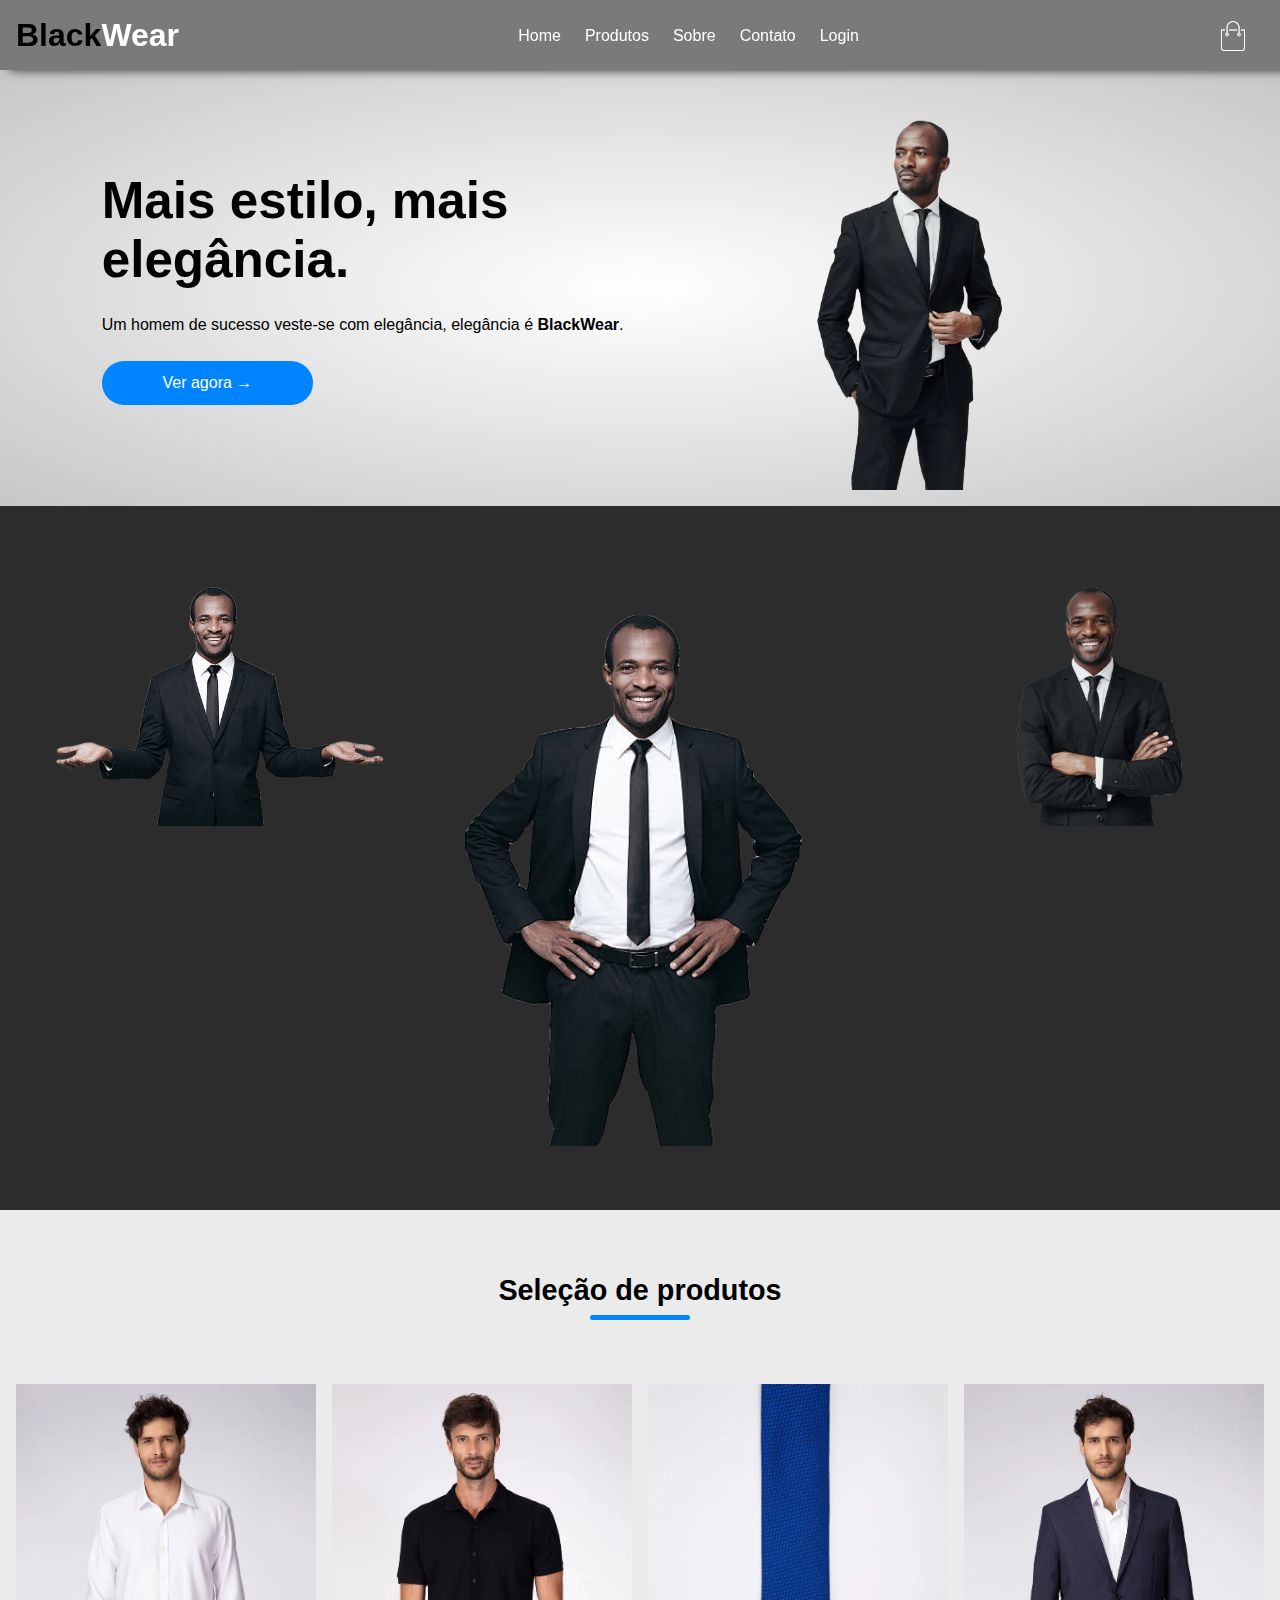
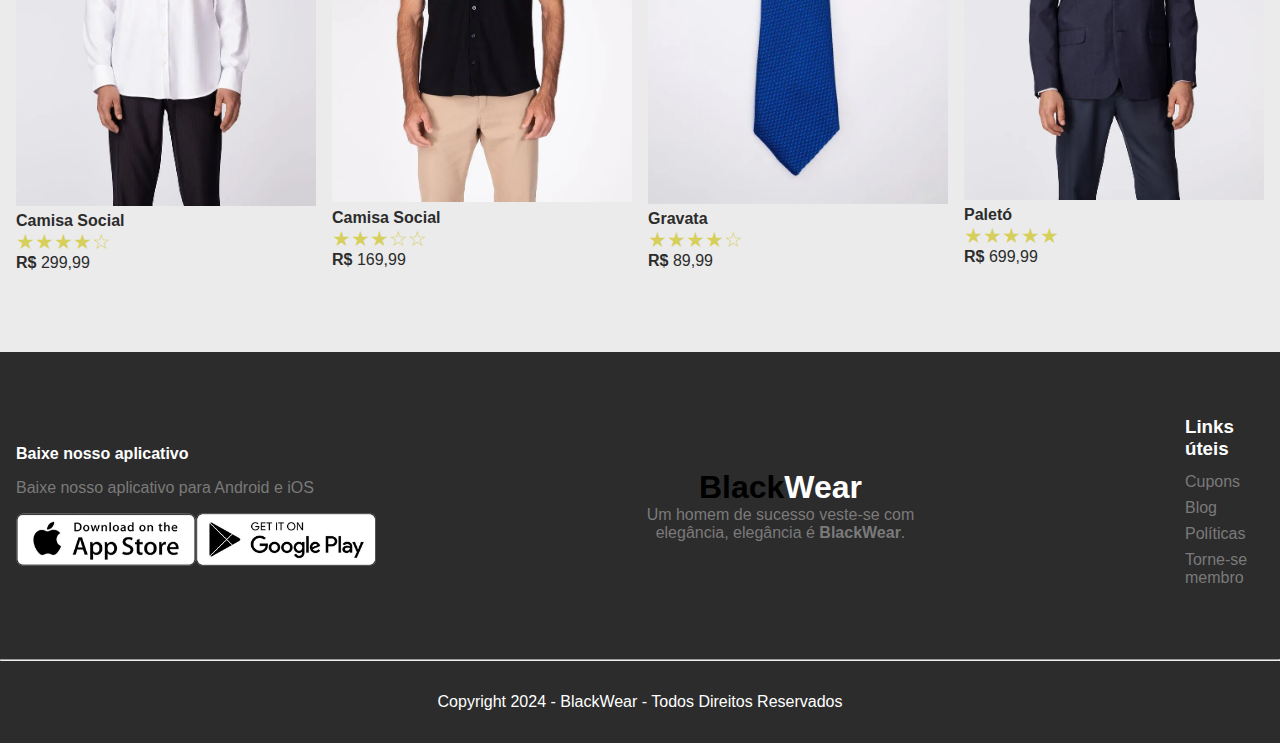
<file: index.html>
<!DOCTYPE html>
<html lang="pt-br">
<head>
    <meta charset="UTF-8">
    <meta http-equiv="X-UA-Compatible" content="IE=edge" />
    <meta name="viewport" content="width=device-width, initial-scale=1.0">
    <title>BlackWear | Ecommerce</title>
    <link rel="stylesheet" href="./styles/globals.css" />
    <link rel="stylesheet" href="./styles/modal.css" />
    <link rel="stylesheet" href="https://cdnjs.cloudflare.com/ajax/libs/font-awesome/6.0.0-beta3/css/all.min.css"> <!-- teste icone lua -->
</head>
<body>
    <div class="navbar show-menu">
        <div class="container">
            <input type="checkbox" id="check">
            <label for="check" class="button" onclick="toggleDarkMode()"></label>
        </div>
        <div class="header-inner-content">
            <h1 class="logo">Black<span>Wear</span></h1>
            <nav>
                <ul>
                    <li>Home</li>
                    <li>Produtos</li>
                    <li>Sobre</li>
                    <li>Contato</li>
                    <a id="logar" href="login.html">Login</a>
                </ul>
            </nav>
            <div class="nav-icon-container">
                <img src="./images/cart.png" />
                <img src="./images/menu.png" class="menu-button" />
            </div>
        </div>
    </div>

    <header>
        <div class="header-inner-content">
            <div class="header-bottom-side">
                <div class="header-bottom-side-left">
                    <h2>Mais estilo, mais elegância.</h2>
                    <p>
                        Um homem de sucesso veste-se com elegância, elegância é <strong>BlackWear</strong>. 
                    </p>
                    <button>Ver agora &#8594;</button>
                </div>
                <div class="header-bottom-side-right">
                    <img src="./images/suit.png" alt="" />
                </div>
            </div>
        </div>
    </header>
    <div class="modal-bg" id="modalBg">
        <div class="modal">
            <button class="close-btn" id="closeBtn">&times;</button>
            <h2>Login</h2>
            <input type="text" placeholder="Usuário" />
            <input type="password" placeholder="Senha" />
            <button>&rarr;</button>
        </div>
    </div>

    <!-- Main Content -->
     <main>
        <div class="gray-background">
            <div class="page-inner-content">
                <div class="cols cols-3">
                    <img src="./images/products/suit4.png" alt="" />
                    <img src="./images/products/suit2.png" alt="" />
                    <img src="./images/products/suit3.png" alt="" />
                </div>
            </div>
        </div>

        <div>
            <div class="page-inner-content" id="products-section">
                <h3 class="section-title">Seleção de produtos</h3>
                <div class="subtitle-underline"></div>
                <div class="cols cols-4">
                    <div class="product">
                        <img src="./images/products/camisa1.png" alt="" />
                        <p class="product-name">Camisa Social</p>
                        <p class="rate">&#9733;&#9733;&#9733;&#9733;&#9734;</p>
                        <p class="product-price"><span>R$ </span>299,99</p>
                    </div>
                    <div class="product">
                        <img src="./images/products/camisa2.png" alt="" />
                        <p class="product-name">Camisa Social</p>
                        <p class="rate">&#9733;&#9733;&#9733;&#9734;&#9734;</p>
                        <p class="product-price"><span>R$ </span>169,99</p>
                    </div>
                    <div class="product">
                        <img src="./images/products/gravata1.png" alt="" />
                        <p class="product-name">Gravata</p>
                        <p class="rate">&#9733;&#9733;&#9733;&#9733;&#9734;</p>
                        <p class="product-price"><span>R$ </span>89,99</p>
                    </div>
                    <div class="product">
                        <img src="./images/products/paleto1.png" alt="" />
                        <p class="product-name">Paletó</p>
                        <p class="rate">&#9733;&#9733;&#9733;&#9733;&#9733;</p>
                        <p class="product-price"><span>R$ </span>699,99</p>
                    </div>
                </div>
            </div>
        </div>
     </main>

     <footer class="gray-background">
        <div class="page-inner-content footer-content">
            <div class="download-options">
                <p>Baixe nosso aplicativo</p>
                <p>Baixe nosso aplicativo para Android e iOS</p>
                <div>
                <img src="./images/app-store.png" alt="" />
                <img src="./images/play-store.png" alt="" />
                </div>
            </div>
            <div class="logo-footer">
                <h1 class="logo">Black<span>Wear</span></h1>
                <p>Um homem de sucesso veste-se com elegância, elegância é <strong>BlackWear</strong>.</p>
            </div>

            <div class="links-footer">
                <h3>Links úteis</h3>
                <ul>
                    <li>Cupons</li>
                    <li>Blog</li>
                    <li>Políticas</li>
                    <li>Torne-se membro</li>
                </ul>
            </div>
        </div>

        <hr class="page-inner-content" />

        <div class="page-inner-content copyright">
            <p>Copyright 2024 - BlackWear - Todos Direitos Reservados</p>
        </div>

     </footer>

    <script>
        const navbar = document.querySelector(".navbar");
        const menuButton = document.querySelector(".menu-button");

        menuButton.addEventListener('click', () => {
            navbar.classList.toggle("show-menu");
        })

        const modalBg = document.getElementById("modalBg");
        const loginBtn = document.getElementById("loginBtn");
        const closeBtn = document.getElementById("closeBtn");

        loginBtn.addEventListener("click", () => {
            modalBg.style.display = "flex";
        });

        closeBtn.addEventListener("click", () => {
            modalBg.style.display = "none";
        });

        window.addEventListener("click", (e) => {
            if (e.target === modalBg) {
                modalBg.style.display = "none";
            }
        });

        const productsBtn = document.querySelector("nav ul li:nth-child(2)");
        const productsSection = document.getElementById("products-section");

        productsBtn.addEventListener("click", () => {
            productsSection.scrollIntoView({ behavior: "smooth" });
        });
        function toggleDarkMode() {
        document.body.classList.toggle("dark-mode");
        };
    </script>
</body>
</html>
</file>
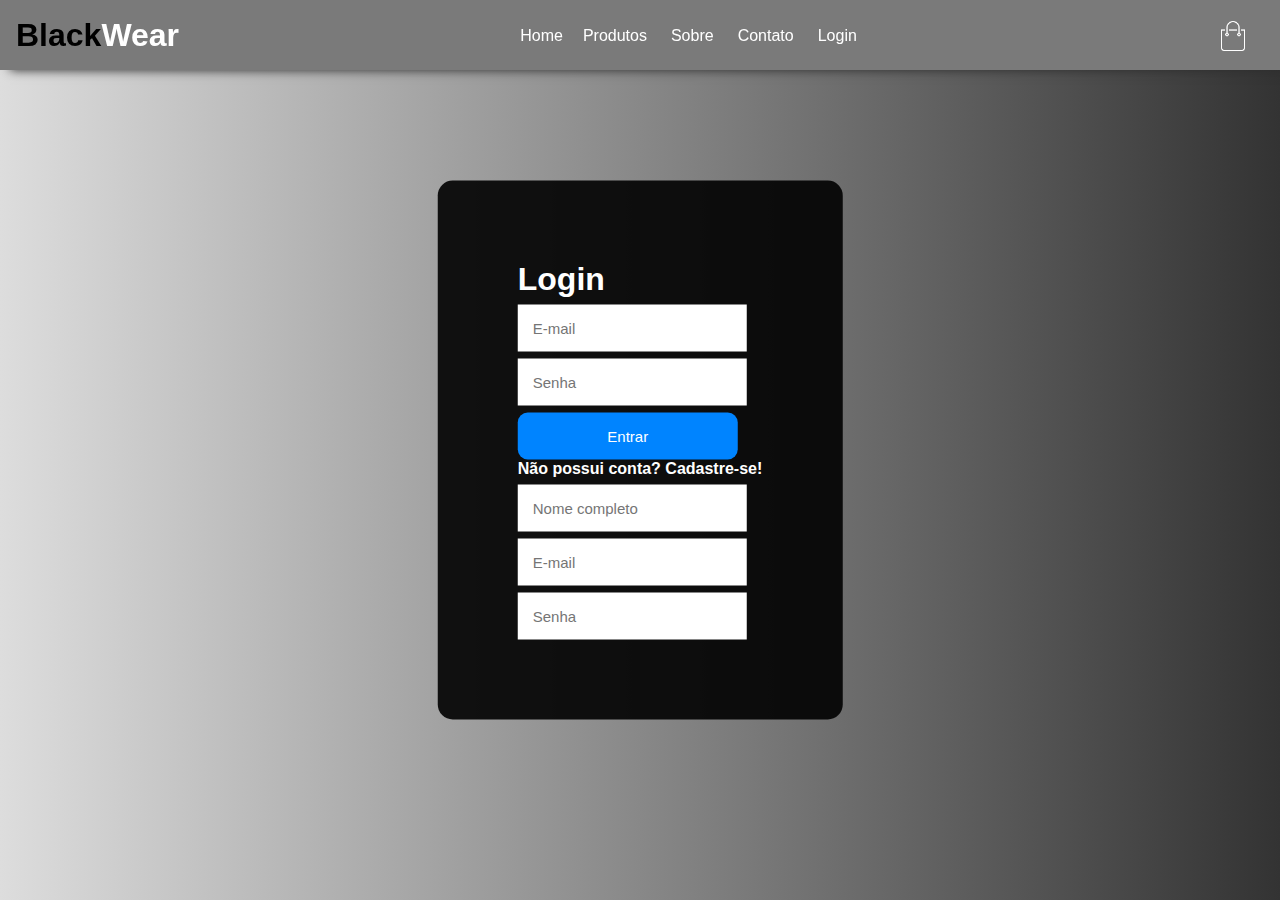
<file: login.html>
<!DOCTYPE html>
<html lang="pt-br">
<head>
    <meta charset="UTF-8">
    <meta name="viewport" content="width=device-width, initial-scale=1.0">
    <title>BlackWear | Login</title>
    <link rel="stylesheet" href="./styles/globals.css" />

    <style>
        body{
            font-family: Arial, Helvetica, sans-serif;
            background-image: linear-gradient(90deg, #ddd, #333);
        }
        .tela-login{
            background-color: rgba(0, 0, 0, 0.9);
            position: absolute;
            top: 50%;
            left: 50%;
            transform: translate(-50%,-50%);
            padding: 80px;
            border-radius: 15px;
            color: white;
        }
        input {
            display: grid;
            padding: 15px;
            border: none;
            margin-top: 7px;
            outline: none;
            font-size: 15px;
        }
        button {
            background-color: #0084ff;
            border: none;
            padding: 15px;
            width: 90%;
            border-radius: 10px;
            margin-top: 7px;
            color: white;
            font-size: 15px;
            cursor: pointer;
        }
        button:hover {
            background-color: deepskyblue;
        }
    </style>
</head>
<body>
    <div class="navbar show-menu">
        <div class="container">
            <input type="checkbox" id="check">
            <label for="check" class="button" onclick="toggleDarkMode()"></label>
        </div>
        <div class="header-inner-content">
            <h1 class="logo">Black<span>Wear</span></h1>
            <nav>
                <ul>
                    <a id="home" href="index.html">Home</a>
                    <li>Produtos</li>
                    <li>Sobre</li>
                    <li>Contato</li>
                    <a id="logar" href="login.html">Login</a>
                </ul>
            </nav>
            <div class="nav-icon-container">
                <img src="./images/cart.png" />
                <img src="./images/menu.png" class="menu-button" />
            </div>
        </div>
    </div>

    <div class="tela-login">
        <h1>Login</h1>
        <input type="text" placeholder="E-mail">
        <input type="password" placeholder="Senha">
        <button>Entrar</button>
        <h4>Não possui conta? Cadastre-se!</h4>
        <input type="text" placeholder="Nome completo">
        <input type="text" placeholder="E-mail">
        <input type="password" placeholder="Senha">
    </div>
</body>
</html>
</file>
<file: styles/globals.css>
*{
    box-sizing: border-box;
    padding: 0;
    margin: 0;
}

body{
    font-family: 'arial';
}

/* Header */

.container{
    top: 20px;
    width: 100%;
    height: 1px;
    display: flex;
    justify-content: center;
}

.button{
    background-color: #d2d2d2;
    left: 1825px;
    width: 50px;
    height: 24px;
    border-radius: 200px;
    cursor: pointer;
    position: absolute;
    transition: 0.2s;
}
.button::before{
    position: absolute;
    content: '';
    background-color: #fff;
    width: 20px;
    height: 20px;
    border-radius: 100px;
    margin: 2px;
    transition: 0.2s;
}
input:checked + .button{
    background-color: #20096d;
}
input:checked + .button::before{
    transform: translateX(25px);
}
input{
    display: none;
}

/* Modo Escuro */
.dark-mode {
    background-color: #121212;
    color: #f1f1f1;
}

.dark-mode .navbar {
    background-color: #333;
}

.dark-mode header {
    background-image: radial-gradient(#333, #1a1a1a);
}

.dark-mode .gray-background {
    background-color: #1a1a1a;
}

.dark-mode .footer-content {
    color: #aaa;
}

.dark-mode main {
    background-color: #333;
}

.dark-mode .product {
    color: #ddd;
}

.dark-mode .product-price span {
    color: #ddd;
}

.dark-mode .section-title {
    color: #ddd;
}

.dark-mode nav ul li {
    color: #ddd;
}

.header-inner-content{
    max-width: 1300px;
    margin-left: auto;
    margin-right: auto;
}

.navbar{
    background-color: #7a7a7a;
    padding: 1rem;
    position: sticky;
    top: 0;
    box-shadow: 10px 0px 10px #2c2c2c;
    z-index: 99;
}

a {
    margin-right: 20px;
    text-decoration: none;
    color: white;
    cursor: pointer;
}

a:hover{
    transform: translateY(-5px);
    transition: all 0.2s;
    font-weight: bold;
}

.navbar>div{
    display: flex;
    align-items: center;
    justify-content: space-between;
    position: relative;
}

.logo{
    color: #000000;
}

.logo span{
    color: #ffffff;
}

nav ul{
    display: flex;
    list-style: none;
    align-items: center;
}

.nav-icon-container{
    display: flex;
    align-items: center;
}

.nav-icon-container img{
    width: 30px;
    cursor: pointer;
}

.nav-icon-container img:first-child{
    margin-right: 1rem;
}

nav ul li{
    color: #fff;
    margin-right: 1.5rem;
    cursor: pointer;
}

nav ul li:hover{
    transform: translateY(-5px);
    transition: all 0.2s;
    font-weight: bold;
}

.menu-button{
    display: none;
}

header{
    background-image: radial-gradient(#fff, #c7c7c7);
}

.header-bottom-side{
    display: flex;
    align-items: center;
    justify-self: center;
    padding: 1rem;
}

.header-bottom-side-left{
    height: 100%;
    flex-basis: 50%
}

.header-bottom-side-left h2{
    font-size: 3.2rem;
    margin-bottom: 1.5rem;
}

.header-bottom-side-left p{
    line-height: 1.5rem;
    margin-bottom: 1.5rem;
}

.header-bottom-side-left button{
    background-color: #0084ff;
    border: none;
    cursor: pointer;
    padding: 0.8rem 3.8rem;
    border-radius: 9999px;
    color: #fff;
    font-weight: 500;
    font-size: 1rem;
    transition: all 0.2s;
}

.header-bottom-side-left button:hover{
    background-color: #004c94;
}


.header-bottom-side-right{
    flex-basis: 50%;
    display: flex;
    align-items: center;
    justify-content: center;
}

.header-bottom-side-right img{
    width: 50%;
}

/* Media Queries */
@media (max-width: 800px){
    .logo{
        font-size: 1.2rem;
    }

    .menu-button{
        display: block;
    }
    
    .header-bottom-side{
        flex-direction: column;
        text-align: center;
        padding-top: 4rem;
    }

    nav{
        position: absolute;
        background-color: #7a7a7a;
        width: 100%;
        top: 46px;
        display: none;
    }

    .show-menu nav{
        display: block;
    }

    nav ul{
        flex-direction: column;
    }
    nav ul li{
        text-align: center;
        padding: 0.8rem;
    }
}


/* Header */

/* Main Content */
main{
    background-color: #ebebeb;
}

.gray-background{
    background-color: #2c2c2c;
}

.page-inner-content{
    max-width: 1700px;
    margin: 0 auto;
}

.cols{
    display: grid;
    justify-content: space-evenly;
    padding: 4rem 1rem;
}

.cols-3{
    grid-template-columns: repeat(3, 1fr);
    gap: 3rem;
}

.cols-3 img{
    max-width: 100%;
}
.cols-4 img{
    max-width: 100%;
}

.cols-4{
    grid-template-columns: repeat(4, 1fr);
    gap: 1rem;
}

.cols>*{
    cursor: pointer;
    transition: all 0.2s;
}

.cols>*:hover{
    transform: translateY(-5px);
}

.section-title{
    text-align: center;
    margin-top: 4rem;
    font-size: 1.8rem;
}

.subtitle-underline{
    width: 100px;
    height: 5px;
    background-color: #0084ff;
    border-radius: 9999px;
    margin: 8px auto 0 auto;
}

.product{
    color: #2c2c2c;
    margin-bottom: 1rem;
    display: flex;
    flex-direction: column;
}

.product-name{
    font-weight: 600;
    margin-top: 0.4rem;
}

.rate{
    color: #ccbf06a4;
    font-size: 1.3rem;
}

.product-price span{
    font-weight: 600;
}

/* Footer */
.footer-content{
    display: flex;
    align-items:center;
    color:#7a7a7a;
    padding: 4rem 1rem;
    gap: 15rem;
}
.download-options>*{
    margin: 1rem 0;
}
.download-options>p:first-child{
    font-weight: bold;
    color: #fff;
}

.download-options>div{
    display: flex;
}

.download-options>div img{
    width: 180px;
}

.logo-footer{
    text-align: center;
}

.links-footer h3{
    color: #fff;
    margin-bottom: 0.8rem;
}

.links-footer ul{
    list-style: none;
}

.links-footer ul li{
    margin-bottom: 0.5rem;
    cursor: pointer;
}

.copyright{
    color: #fff;
    padding: 2rem 0;
    text-align: center;
}

/* Media queries */

@media (max-width: 800px){
    .footer-content{
        display: inline;
        font-size: 0.8rem;
    }

    .footer-content>div{
        padding: 1rem;
    }

    .download-options>div{
        display: inline;
    }

    .download-options>div img{
        width: 120px;
    }

    .copyright{
        font-size: 0.8rem;
    }
}
/* Footer */
</file>
<file: styles/modal.css>
/* Modal Background */
.modal-bg {
    position: fixed;
    top: 0;
    left: 0;
    width: 100%;
    height: 100%;
    background: rgba(0, 0, 0, 0.6);
    backdrop-filter: blur(5px);
    display: none;
    justify-content: center;
    align-items: center;
}

/* Modal Box */
.modal {
    background: white;
    padding: 20px;
    border-radius: 8px;
    box-shadow: 0px 0px 10px rgba(0, 0, 0, 0.3);
    width: 300px;
    max-width: 80%;
    text-align: center;
    position: relative;
}

/* Close Button */
.close-btn {
    position: absolute;
    top: 5px;
    right: 5px;
    background: none;
    border: none;
    font-size: 14px; /* Reduced size */
    cursor: pointer;
    color: #333;
    padding: 5px; /* Added padding to make it easier to click */
}

.close-btn:hover {
    color: red; /* Optional hover effect */
}

/* Input Fields */
.modal input {
    width: 100%;
    padding: 10px;
    margin: 10px 0;
    border: 1px solid #ccc;
    border-radius: 4px;
}

.modal button {
    background-color: #333;
    color: white;
    padding: 10px;
    border: none;
    border-radius: 4px;
    cursor: pointer;
    width: 12%;
}
</file>
